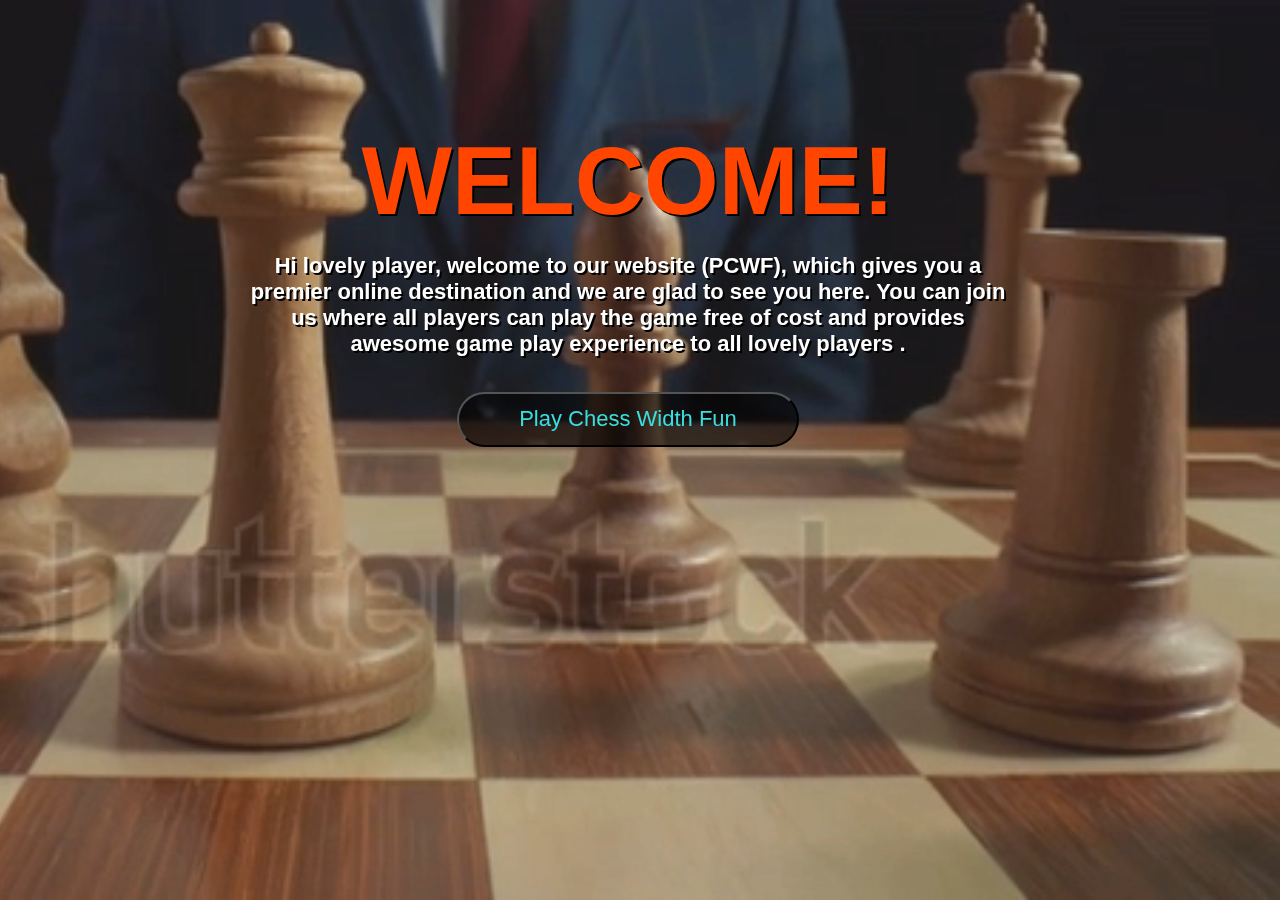
<file: index.html>
<!DOCTYPE html>
<html lang="en">
<head>
    <meta charset="UTF-8">
    <meta name="viewport" content="width=device-width, initial-scale=1.0">
    <title>PCWF</title>
    <link rel="stylesheet" href="style.css">
    <link rel="shortcut icon" href="logo.JPG" type="image/x-icon">
</head>
<body>
    <section class="video-container">
        <video autoplay muted loop id="myVideo"><source src="background vedio.mp4" type="video/mp4">
        </video>
        
        <div class="div1">
          <h1>WELCOME! </h1>
          <div class="div2">Hi lovely player, welcome to our website (PCWF), which gives you a premier online destination and we are glad to see you here. You can join us where all players can play the game free of cost and provides awesome game play experience to all lovely players .</div>
          <button  onclick="document.location='second.html'">Play Chess Width Fun</div></button>
        
        </div>
        </section>

</body>
</html>
</file>
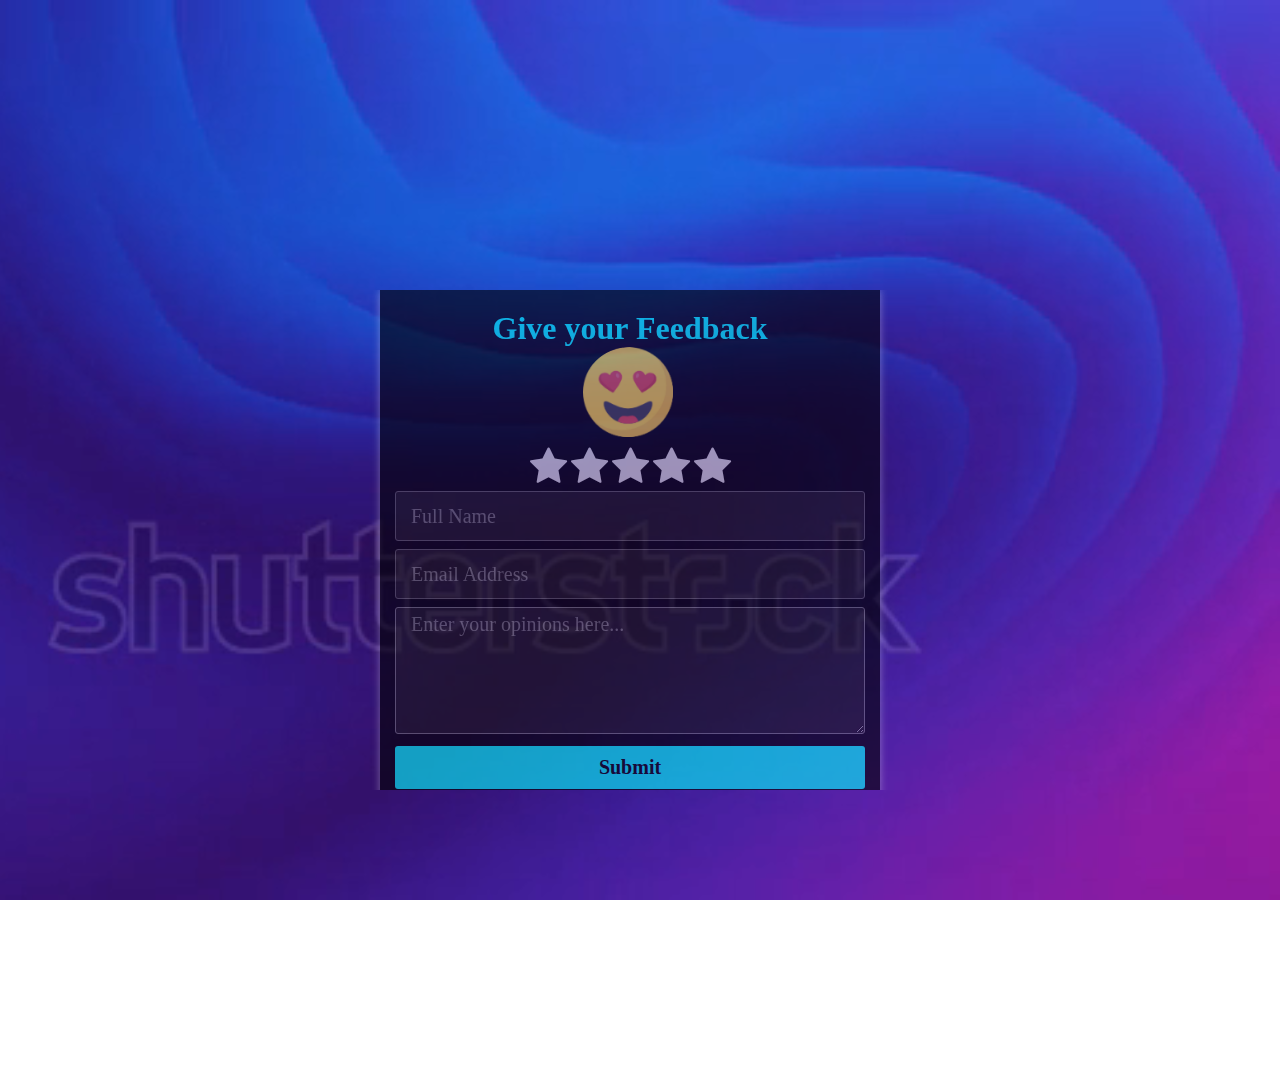
<file: fifth.html>
<!DOCTYPE html>
<html lang="en">
<head>
    <meta charset="UTF-8">
    <meta name="viewport" content="width=device-width, initial-scale=1.0">
    <title>Document</title>
    <link rel="shortcut icon" href="logo.JPG" type="image/x-icon">
    <link rel="stylesheet" href="fifth.css">
    <link rel="stylesheet" href="https://cdnjs.cloudflare.com/ajax/libs/font-awesome/4.7.0/css/font-awesome.min.css">

</head>
<body>
    <section class="video-container">
        <video autoplay muted loop id="myVideo"><source src="background vedio 1.mp4" type="video/mp4">
        </video>
    <div class="container">
        <form>
            <h1>Give your Feedback</h1>
            <div class="container1">
                <div class="FEEDBACK" > 
                     <div class="emojis" >
                            <div  id="emoji">
                               <img src="poor.png" alt="" >
                               <img src="bad.png" alt="">
                               <img src="okay.png" alt="">
                               <img src="good.png" alt="">
                               <img src="excellent.png" alt="">
                           </div>
                    </div>
                    <div class="ratting">
                        <span class="fa fa-star checked"></span>
                        <span class="fa fa-star "></span>
                        <span class="fa fa-star "></span>
                         <span class="fa fa-star"></span>
                        <span class="fa fa-star"></span>
                    </div>
                </div>
              </div>
            <div class="id">
            <input type="text" placeholder="Full Name">
            <i class='bx bxs-user' ></i>
        </div>
        <div class="id">
            <input type="email" placeholder="Email Address">
            <i class='bx bx-envelope' ></i>
        </div>
        <textarea cols="15" rows="5" placeholder="Enter your opinions here..."></textarea>
        <button>Submit</button>
        </form>
    </div>
    </section>
 <script>
    var star = document.getElementsByClassName("fa");
    var h1 = document.getElementById("emoji");

    star[0].onclick = function(){
        star[0].style.color = "#ffd93b"
        star[1].style.color="#e4e4e4"
        star[2].style.color="#e4e4e4"
        star[3].style.color="#e4e4e4"
        star[4].style.color="#e4e4e4"
        emoji.style.transform ="translatex(0)";
    }

    star[1].onclick = function(){
        star[0].style.color = "#ffd93b"
        star[1].style.color="#ffd939"
        star[2].style.color="#e4e4e4"
        star[3].style.color="#e4e4e4"
        star[4].style.color="#e4e4e4"
        emoji.style.transform ="translatex(-117px)";
    }

    star[2].onclick = function(){
        star[0].style.color = "#ffd93b"
        star[1].style.color="#ffd939"
        star[2].style.color="#ffd939"
        star[3].style.color="#e4e4e4"
        star[4].style.color="#e4e4e4"
        emoji.style.transform ="translatex(-227px)";
    }

    star[3].onclick = function(){
        star[0].style.color = "#ffd93b"
        star[1].style.color="#ffd939"
        star[2].style.color="#ffd939"
        star[3].style.color="#ffd939"
        star[4].style.color="#e4e4e4"
        emoji.style.transform ="translatex(-337px)";
    }

    star[4].onclick = function(){
        star[0].style.color = "#ffd93b"
        star[1].style.color="#ffd939"
        star[2].style.color="#ffd939"
        star[3].style.color="#ffd939"
        star[4].style.color="#ffd939"
        emoji.style.transform ="translatex(-447px)";
    }
  </script>
</body>
</html>
</file>
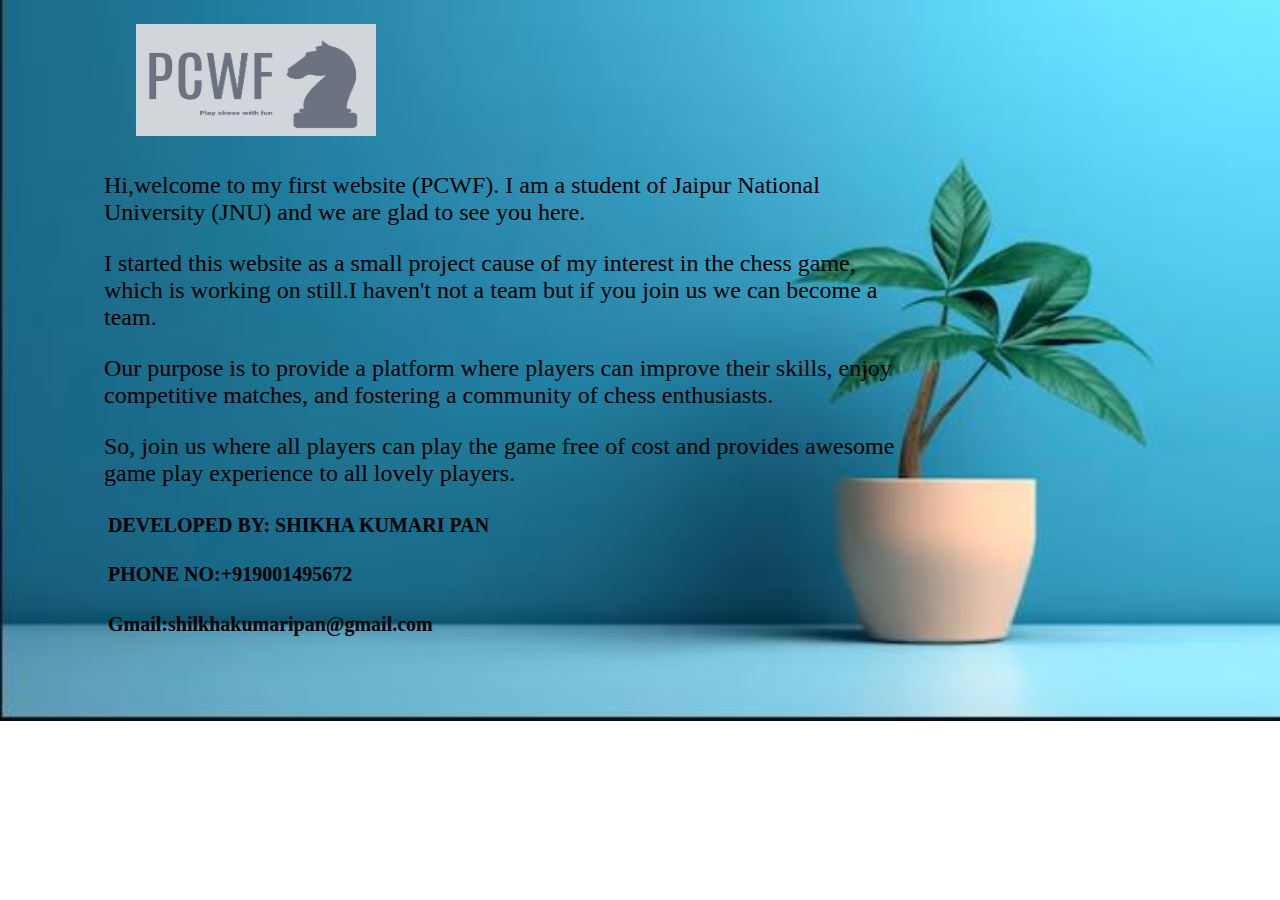
<file: fourth.html>
<!DOCTYPE html>
<html lang="en">
<head>
    <meta charset="UTF-8">
    <meta name="viewport" content="width=device-width, initial-scale=1.0">
    <title>PCWF</title>
    <link rel="stylesheet" href="fourth.css">
    <link rel="shortcut icon" href="logo.JPG" type="image/x-icon">
    
</head>
<body>
    <img src="logo.JPG" alt="">
    <div class="about">
       <p> Hi,welcome to my first website (PCWF). I am a student of Jaipur National University (JNU) and we are glad to see you here.</p>
       <p>I started this website as a small project cause of my interest in the chess game,
         which is working on still.I haven't not a team but if you join us we can become a team.</p> 
         <p>Our purpose is to provide a platform where players can improve their skills, enjoy competitive matches, 
         and  fostering a community of chess enthusiasts.</p>
         <p>So, join us where all players can play the game free of cost and provides awesome game play experience 
         to all lovely players.</p>
    </div>
    <div class="details">
     <h4>DEVELOPED BY: SHIKHA KUMARI PAN</h4>
     <h4>PHONE NO:+919001495672</h4>
    <h4> Gmail:shilkhakumaripan@gmail.com</h4>
    </div>
        
</body>
</html>
</file>
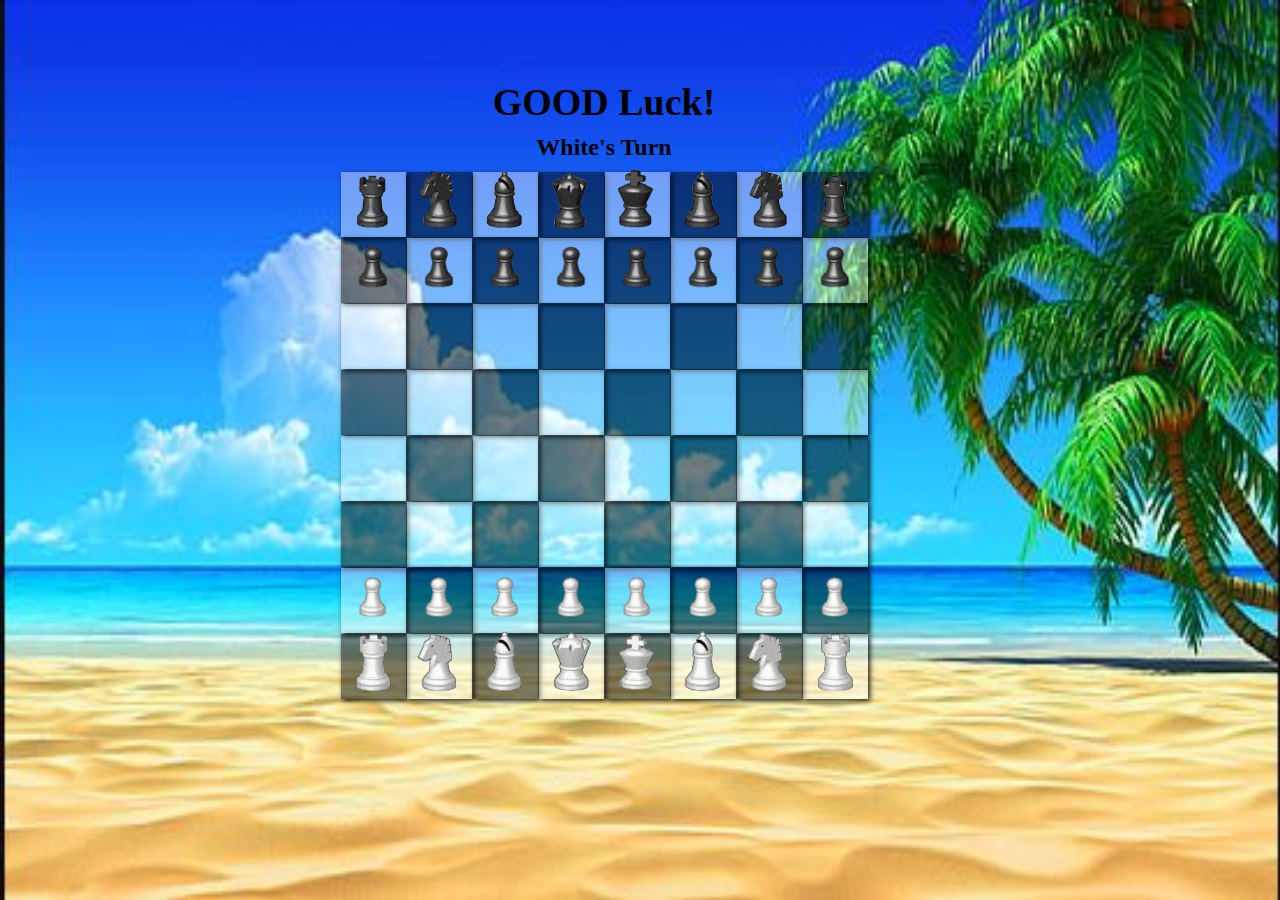
<file: third.html>
<!DOCTYPE html>
<html lang="en">

<head>
    <meta charset="UTF-8">
    <meta http-equiv="X-UA-Compatible" content="IE=edge">
    <meta name="viewport" content="width=device-width, initial-scale=1.0">
    <meta name="author" content="Jahid Khan">
    <link rel="stylesheet" href="third.css">
    <link rel="shortcut icon" href="logo.JPG" type="image/x-icon">
    
    <title>Chess</title>
</head>
<body>
    <div class="container">
    <h1>GOOD Luck!</h1>
    <h2 id="tog">White's Turn</h2>
    <ul>
        <div class="divv" id="row8">
            <li class="box" id="b801">Brook</li>
            <li class="box" id="b802">Bknight</li>
            <li class="box" id="b803">Bbishop</li>
            <li class="box" id="b804">Bqueen</li>
            <li class="box" id="b805">Bking</li>
            <li class="box" id="b806">Bbishop</li>
            <li class="box" id="b807">Bknight</li>
            <li class="box" id="b808">Brook</li>
        </div>
        <div class="divv" id="row7">
            <li class="box" id="b701">Bpawn</li>
            <li class="box" id="b702">Bpawn</li>
            <li class="box" id="b703">Bpawn</li>
            <li class="box" id="b704">Bpawn</li>
            <li class="box" id="b705">Bpawn</li>
            <li class="box" id="b706">Bpawn</li>
            <li class="box" id="b707">Bpawn</li>
            <li class="box" id="b708">Bpawn</li>
        </div>
        <div class="divv" id="row6">
            <li class="box" id="b601"></li>
            <li class="box" id="b602"></li>
            <li class="box" id="b603"></li>
            <li class="box" id="b604"></li>
            <li class="box" id="b605"></li>
            <li class="box" id="b606"></li>
            <li class="box" id="b607"></li>
            <li class="box" id="b608"></li>
        </div>
        <div class="divv" id="row5">
            <li class="box" id="b501"></li>
            <li class="box" id="b502"></li>
            <li class="box" id="b503"></li>
            <li class="box" id="b504"></li>
            <li class="box" id="b505"></li>
            <li class="box" id="b506"></li>
            <li class="box" id="b507"></li>
            <li class="box" id="b508"></li>
        </div>
        <div class="divv" id="row4">
            <li class="box" id="b401"></li>
            <li class="box" id="b402"></li>
            <li class="box" id="b403"></li>
            <li class="box" id="b404"></li>
            <li class="box" id="b405"></li>
            <li class="box" id="b406"></li>
            <li class="box" id="b407"></li>
            <li class="box" id="b408"></li>
        </div>
        <div class="divv" id="row3">
            <li class="box" id="b301"></li>
            <li class="box" id="b302"></li>
            <li class="box" id="b303"></li>
            <li class="box" id="b304"></li>
            <li class="box" id="b305"></li>
            <li class="box" id="b306"></li>
            <li class="box" id="b307"></li>
            <li class="box" id="b308"></li>
        </div>

        <div class="divv" id="row2">
            <li class="box Wpawn" id="b201">Wpawn</li>
            <li class="box Wpawn" id="b202">Wpawn</li>
            <li class="box Wpawn" id="b203">Wpawn</li>
            <li class="box Wpawn" id="b204">Wpawn</li>
            <li class="box Wpawn" id="b205">Wpawn</li>
            <li class="box Wpawn" id="b206">Wpawn</li>
            <li class="box Wpawn" id="b207">Wpawn</li>
            <li class="box Wpawn" id="b208">Wpawn</li>
        </div>
        <div class="divv" id="row1">
            <li class="box" id="b101">Wrook</li>
            <li class="box" id="b102">Wknight</li>
            <li class="box" id="b103">Wbishop</li>
            <li class="box" id="b104">Wqueen</li>
            <li class="box" id="b105">Wking</li>
            <li class="box" id="b106">Wbishop</li>
            <li class="box" id="b107">Wknight</li>
            <li class="box" id="b108">Wrook</li>
        </div>

    </ul>
</div>
    <script src="3.js"></script>
</body>
</html>
</file>
<file: style.css>
* {
  box-sizing: border-box;
  font-family: Raleway, sans-serif;
  
}

body {
  
  color: white;
}
.video-container { 
  height: 500px;
  width:100%;
  max-width:1000px; 
  position: relative;
  overflow: hidden;
}

video { 
  position: fixed; 
  right: 0; bottom: 0; 
  min-width: 100%;  
  min-height: 100%;
}

h1 {
  color: orangered;
  text-transform: uppercase;
  font-weight: 900;
  margin: 1rem;
  padding: 0;
  line-height: 1;
  font-size: 6em;
  margin-bottom: 24px;
  margin-top: 1.3em;
}


.div2{
  font-weight:500px;
  font-size:22px;
 
}

.div1 {
  position: relative;
    text-align: center;
    max-width: 900px;
    font-weight: 700;
    text-shadow: 2px 2px black; 
    margin-left: 15em;
   
}

button{
  width: 45%;
  height: 2.5em;
  margin-top: 1.6em;
  background-color: rgba(0,0,0,0.6);
  color: rgb(57, 223, 223);
  font-size: 22px;
  border-radius: 50px;
}
</file>
<file: fifth.css>
*{
    margin: 0;
    padding: 0;
    font-family:'Times New Roman', Times, serif;
    box-sizing: border-box;
    outline: none;
    color: aqua;
   
}


body{
    display: flex;
    min-height: 120vh;
    align-items: center;
    justify-content: center;
}


.video-container { 
    height: 500px;
    width:100%;
    max-width:1000px; 
    position: relative;
    overflow: hidden;
  }
  
  video { 
    position: fixed; 
    right: 0; bottom: 0; 
    min-width: 100%;  
    min-height: 100%;
  }

.container{
    width: 500px;
    background: black;
    box-shadow: 0 0 8px rgba(250,250,250,0.6);
    opacity: 0.6;
    margin-left: 15em;

}

.FEEDBACK{
    
    border-radius: 10px;
    display: flex;
    flex-direction: column;
    align-items: center;
   
}

.emojis{
    width: 100px;
    height: 100px;
  border-radius: 50%;
 
   overflow: hidden;
}


.emojis img{
    width: 90px;
    height: 90px;
    margin:  0 10px;
    }

#emoji{
  display: flex;
  align-items: center;
  transform: translateX(-447px);
  transition: 0.3s;
}

.ratting .fa{
    font-size: 40px;
    color: #e4e4e4;
    cursor: pointer;
}


.container form{
    width: 100%;
    text-align: center;
    padding: 25px 20px;
    
}

.container form{
       width: 100%;
       text-align: center;
       padding: 20px 15px;
}



form .id{
  position: relative;
  
}

.id i{
    position: absolute;
    font-size: 20px;
    top: 50%;
    right: 20px;
    transform: translateY(-50%);

}

form input{
    width: 100%;
    height: 50px;
    margin: 4px 0;
    border: 1px solid #5c5c5c;
     border-radius: 3px;
     background: #181717;
     padding: 0 15px;
     padding-right: 45px;
     font-size: 20px;
}

form textarea{
    padding: 5px 15px;
    order: 1px solid #5c5c5c;
     border-radius: 3px;
     background: #181717;
     font-size: 20px;
     width: 100%;
     margin: 4px 0;
}

form button{
    margin-top: 4px;
    border: none;
    background: aqua;
    color: black;
    padding: 10px 0;
    width: 100%;
    font-size: 20px;
    font-weight: 800;
    cursor: pointer;
    border-radius: 3px;
}
</file>
<file: fourth.css>
body{
    background-image: url(fourthBackground.JPG);
    background-repeat: no-repeat;
    background-size: cover;
}

img{
    width: 15em;
    height: 7em;
    margin-top: 1em;
    margin-left: 8em;
}


.about{
    max-width: 905px;
    margin-top: 2em;
}

p{
    font-size: 24px;
    margin-left: 4em;

}

h4{
    font-size: 20px;
    margin-left: 5em;

}
</file>
<file: third.css>
* {
    margin: 0;
    padding: 0;
}

body{
    display: flex;
    place-items: center;
    justify-content: center;
    overflow-x: hidden;
    background-image: url(thirdBackground.JPG);
    background-repeat: no-repeat;
    background-attachment: fixed;
      justify-content: space-between;
      background-size: 100% 100%; 
      display: flex;
      align-items:center ;
      padding: 80px 100px 0;
     
      
}



.container{
    text-align: center;
   margin-bottom: 7em;
   margin-left: 15em;
}

img{
    height: 65px;
    width:45px;
}
body {
    display: grid;
    place-items: center;
    overflow-x: hidden;
}

h1{
    font-size: 38px;
}

ul {
    display: grid;
    grid-template-columns: 1fr;
}

.divv {
    display: flex;
}

li {
    list-style: none;
    display: grid;
    place-items: center;
    font-size: 0px;
}

.box {
    margin: .5px;
    width:65px;
    height: 65px;
    box-shadow: 2px 2px 5px rgba(3, 3, 3, 0.9);
}

#tog {
    margin: 10px 0px;
}


.allimg {
    width: 45px;
    position: relative;
    bottom: 5px;
    
}

.allpawn {
    transform: scale(.7);
}

.authcont {
    width: 100vw;
}

.author {
    float: right;
    margin-right: 50px;

}


@media (max-width:650px){

    #tog {
        margin-bottom: 70px;

    }

    .box {
        width: 11vw;
        height: 11vw;
    }

    .allimg {
        width: 7vw;
    }
}
</file>
